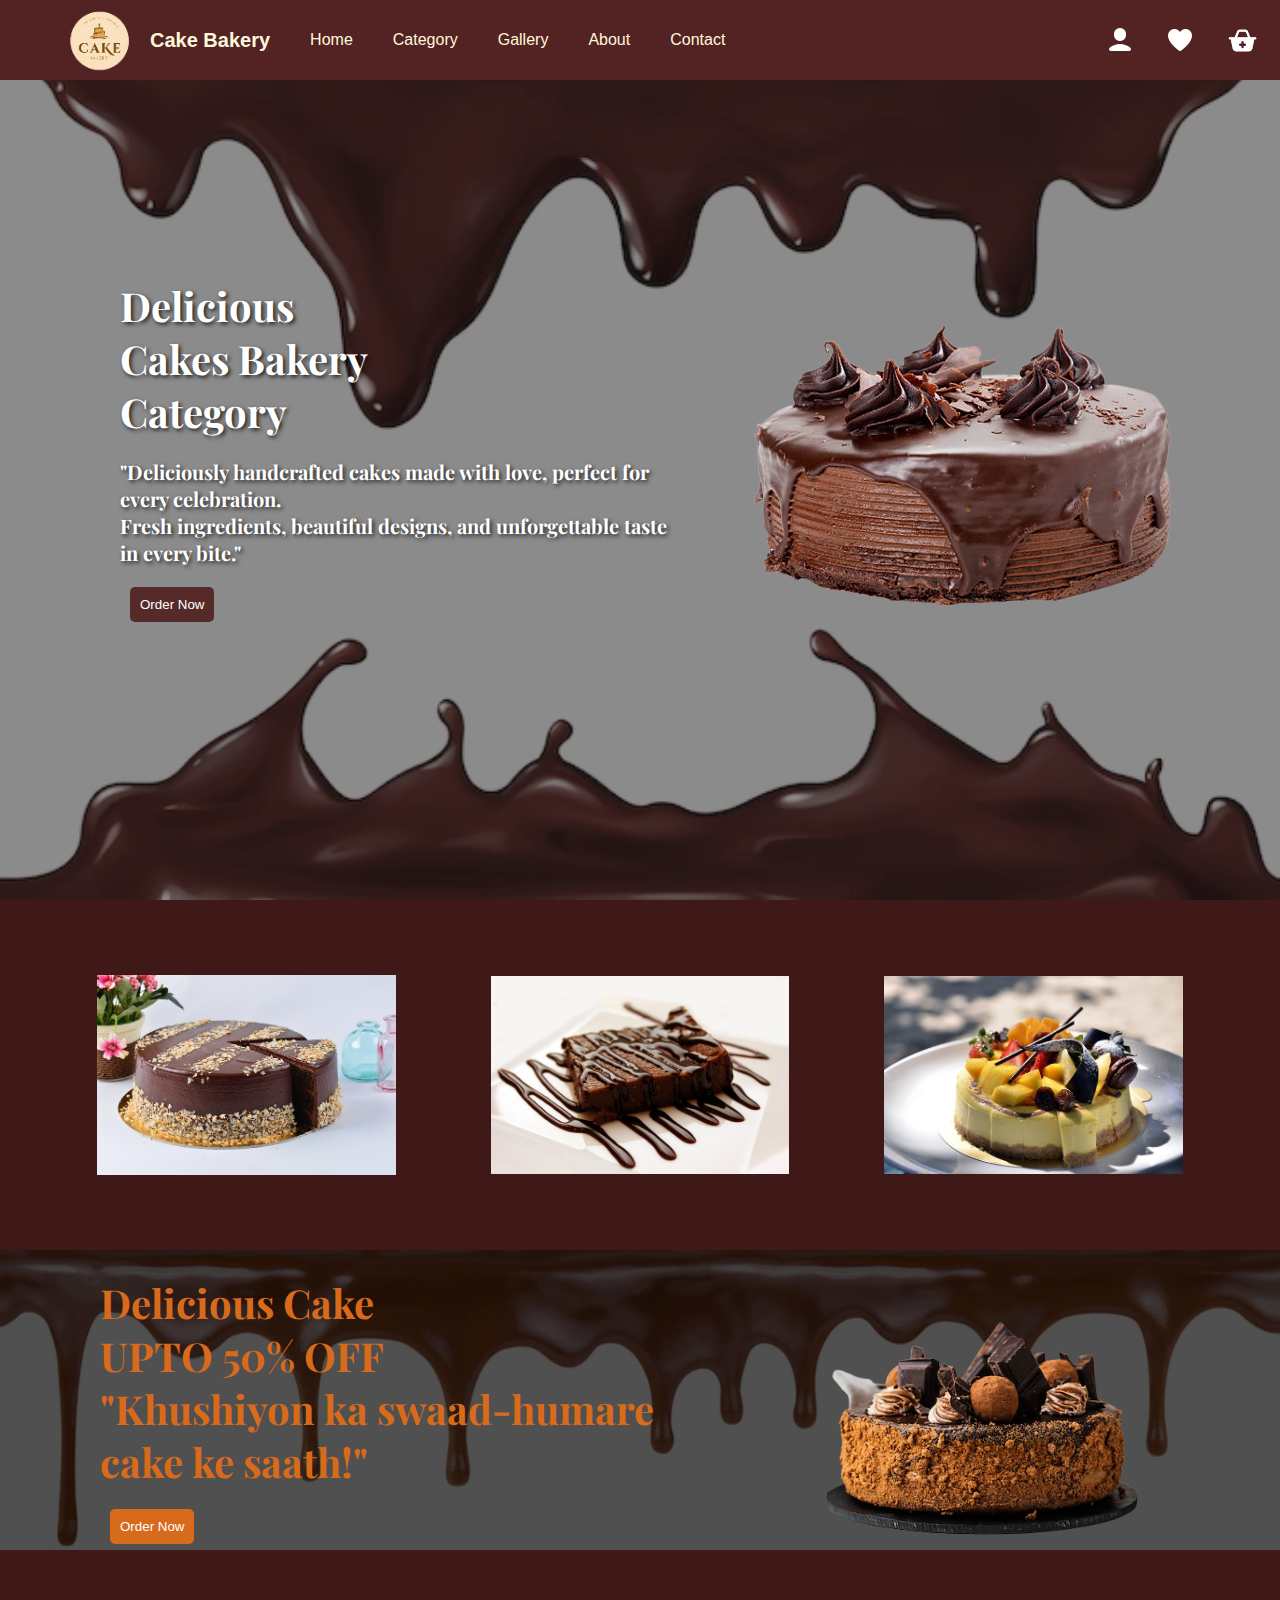
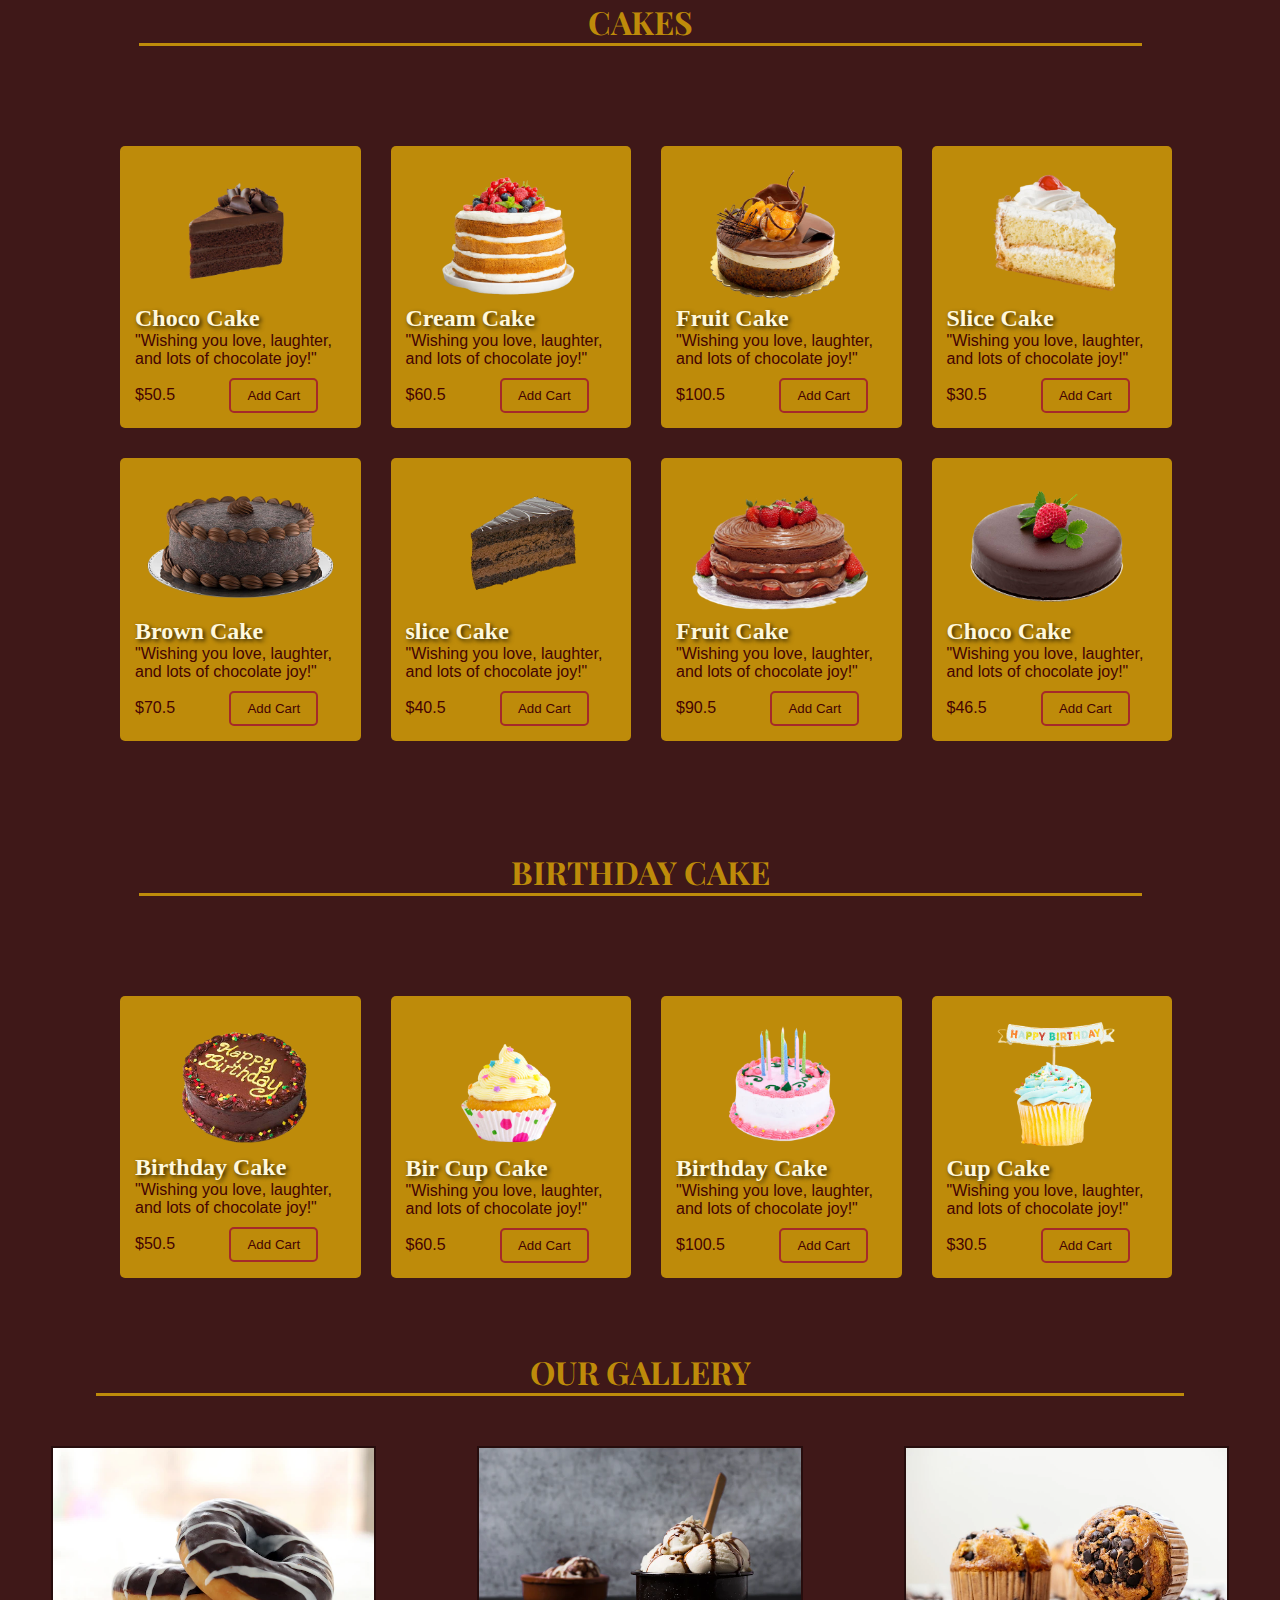
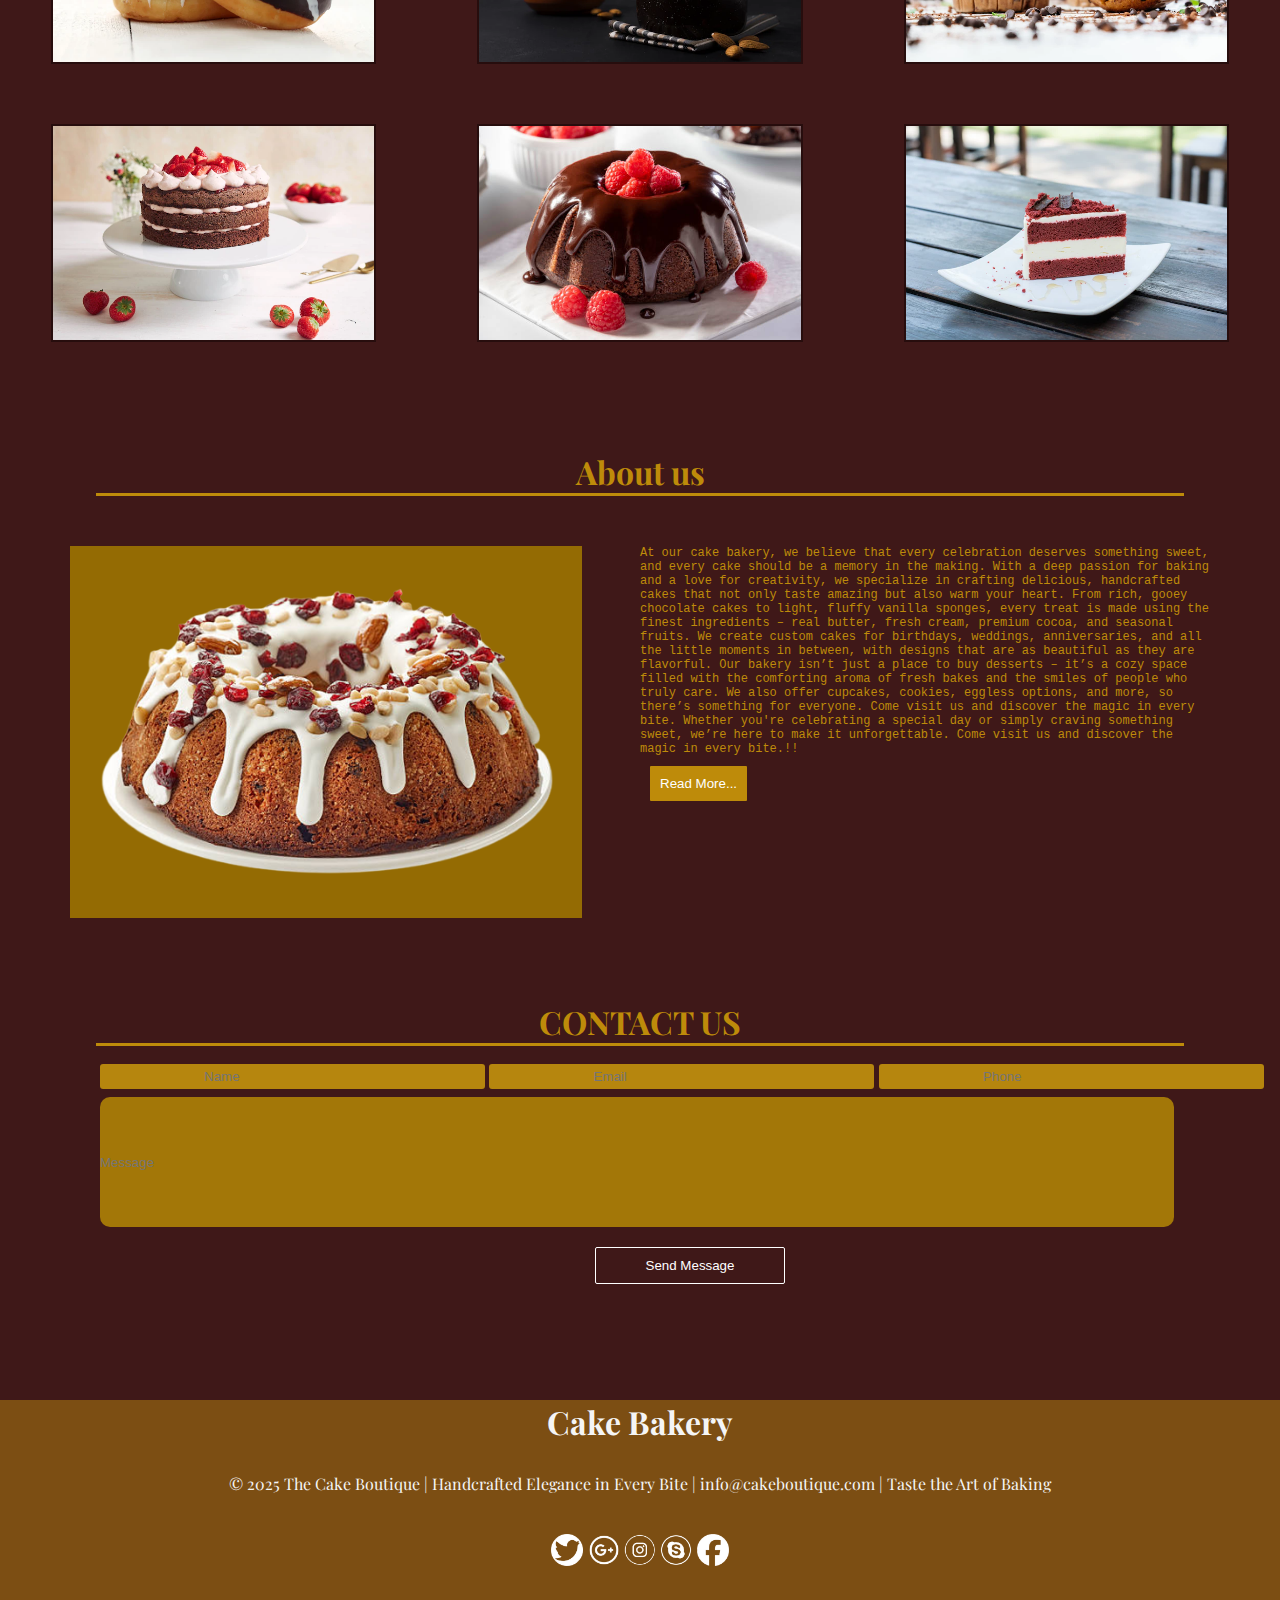
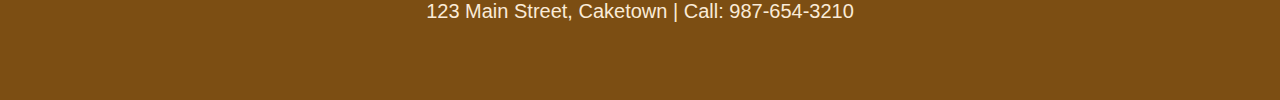
<file: Cake Bakery website/index.html>
<!DOCTYPE html>
<html lang="en">
<head>
    <meta charset="UTF-8">
    <meta name="viewport" content="width=device-width, initial-scale=1.0">
    <title>Cake Bakery</title>
    <link rel="stylesheet" href="cakeBakery.css">
</head>
<body>
    <header>
        <nav>
            <div class="nav-container">
            <div class="nav-logo">
                <img src="./images/logo-cake.png">
                <h1>Cake Bakery</h1>
            </div>
                        <ul class="nav-link">
                            <li><a href="#">Home</a></li>
                            <li><a href="#">Category</a>
                                <div class="dropdown">
                                 <ul>
                                    <li>Birthday Cake</li>
                                    <li>Chocolate Cake</li>
                                    <li>Party Cake</li>
                                    <li>Slice Cake</li>
                                    <li>Cup cake</li>
                                 </ul>
                                </div>
                            </li>
                            <li><a href="#gallery">Gallery</a></li>
                            <li><a href="#about">About</a></li>
                            <li><a href="#contact">Contact</a></li>
                        </ul>
                  </div>
                        <div class="nav-icon">
                           <img src="./images/user.png">
                           <img src="./images/heart.png">
                           <img src="./images/add.png" width="35px">
                        </div>
        </nav>
    </header>   
<main>
                        <!--main section-->
    <div class="main-section">
        <div class="content">
        <h1>Delicious<br>Cakes Bakery<br>Category<br>
        <p>"Deliciously handcrafted cakes made with love,
             perfect for every celebration.<br> Fresh ingredients,
             beautiful designs, and unforgettable taste in every bite."</p>
             <button>Order Now</button>
        </h1>   
        <img src="./images/background.png">
        </div>
         </div>
                           <!--main section-2-->
         <div class="main-section-2">
            <div class="grid-container">
                <div class="grid-item"><img src="./images/box1.jpg" alt="Image 1"></div>
                <div class="grid-item"><img src="./images/box2.jpg" alt="Image 2"></div>
                <div class="grid-item"><img src="./images/box3.jpg" alt="Image 3"></div>
              </div>
        </div>
                       <!--main section-3-->
              <div class="main-section-3">
                <div class="content-2">
                 <h1>Delicious Cake<br>UPTO 50% OFF<br>
                 <p>"Khushiyon ka swaad-humare cake ke saath!"</p>
                 
                 <button>Order Now</button>
                </h1>
                 <img src="./images/banner-background.png">
                 </div>
              </div> 
                             <!--main section-4-->
              <div class="main-section-4">
                <div class="content-3">
                    <h1>CAKES</h1><hr>
                </div>
                     <!--cards-->
                     <div class="cardes">
                     <div class="card">
                        <img src="./images/choco.png" alt="">
                        <h2>Choco Cake</h2>
                        <p>"Wishing you love, laughter, <br>and lots of chocolate joy!"<br>$50.5
                            <button>Add Cart</button></p>
                     </div> 
                     <div class="card">
                        <img src="./images/cream.png" alt="">
                        <h2>Cream Cake</h2>
                        <p>"Wishing you love, laughter, <br>and lots of chocolate joy!"<br>$60.5
                            <button>Add Cart</button></p>
                     </div> 
                     <div class="card">
                        <img src="./images/fruit.png" alt="">
                        <h2>Fruit Cake</h2>
                        <p>"Wishing you love, laughter, <br>and lots of chocolate joy!"<br>$100.5
                            <button>Add Cart</button></p>
                     </div> 
                     <div class="card">
                        <img src="./images/slice.png" alt="">
                        <h2>Slice Cake</h2>
                        <p>"Wishing you love, laughter, <br>and lots of chocolate joy!"<br>$30.5
                        <button>Add Cart</button></p>
                     </div> 
                     


                     <div class="card">
                        <img src="./images/brown.png" alt="">
                        <h2>Brown Cake</h2>
                        <p>"Wishing you love, laughter, <br>and lots of chocolate joy!"<br>$70.5
                            <button>Add Cart</button></p>
                     </div> 
                     <div class="card">
                        <img src="./images/slice2.png" alt="">
                        <h2>slice Cake</h2>
                        <p>"Wishing you love, laughter, <br>and lots of chocolate joy!"<br>$40.5
                            <button>Add Cart</button></p>
                     </div> 
                     <div class="card">
                        <img src="./images/fruit2.png" alt="">
                        <h2>Fruit Cake</h2>
                        <p>"Wishing you love, laughter, <br>and lots of chocolate joy!"<br>$90.5
                            <button>Add Cart</button></p>
                     </div> 
                     <div class="card">
                        <img src="./images/choco2.png" alt="">
                        <h2>Choco Cake</h2>
                        <p>"Wishing you love, laughter, <br>and lots of chocolate joy!"<br>$46.5
                        <button>Add Cart</button></p>
                     </div> 
                     </div>
              </div>

                                       <!--main-section-5-->
                   <div class="main-section-5">
                    <div class="content-4">
                        <h1>BIRTHDAY CAKE</h1><hr>
                    </div>
                         <!--cards-->
                         <div class="cardes">
                         <div class="card">
                            <img src="./images/birthday.png" alt="">
                            <h2>Birthday Cake</h2>
                            <p>"Wishing you love, laughter, <br>and lots of chocolate joy!"<br>$50.5
                                <button>Add Cart</button></p>
                         </div> 
                         <div class="card">
                            <img src="./images/cup.png" alt="">
                            <h2>Bir Cup Cake</h2>
                            <p>"Wishing you love, laughter, <br>and lots of chocolate joy!"<br>$60.5
                                <button>Add Cart</button></p>
                         </div> 
                         <div class="card">
                            <img src="./images/birth.png" alt="">
                            <h2>Birthday Cake</h2>
                            <p>"Wishing you love, laughter, <br>and lots of chocolate joy!"<br>$100.5
                                <button>Add Cart</button></p>
                         </div> 
                         <div class="card">
                            <img src="./images/cup2.png" alt="">
                            <h2>Cup Cake</h2>
                            <p>"Wishing you love, laughter, <br>and lots of chocolate joy!"<br>$30.5
                            <button>Add Cart</button></p>
                         </div>     
                         </div>
                         </div> 
                                        <!--our-gallery-->
                         <div class="main-section-6">
                            <div class="grid-container-2">
                                <h1 id="gallery">OUR GALLERY</h1><hr>
                                </div>
                                <div class="grid-gallery">
                                <div class="grid-item-1"><img src="./images/o1.png" alt="Image 1"></div>
                                <div class="grid-item-1"><img src="./images/o2.png" alt="Image 2"></div>
                                <div class="grid-item-1"><img src="./images/o3.png" alt="Image 3"></div>
                                <div class="grid-item-1"><img src="./images/o4.png" alt="Image 1"></div>
                                <div class="grid-item-1"><img src="./images/o5.png" alt="Image 2"></div>
                                <div class="grid-item-1"><img src="./images/o6.png" alt="Image 3"></div>
                                </div>
                              </div>
                        </div>   
                          <!--About us-->
                          <div class="main-section-7">
                            <div class="grid-container-3">
                                <h1 id="about">About us</h1><hr>
                                </div> 
                                <div class="grid-about">
                                <div class="grid-item-2"><img src="./images/about.png" alt="Image 1"></div>
                                <div class="grid-item-3"><p>At our cake bakery, we believe that every celebration deserves something sweet, and every cake should be a memory in the making. With a deep passion for baking and a love for creativity, we specialize in crafting delicious, handcrafted cakes that not only taste amazing but also warm your heart.

                                    From rich, gooey chocolate cakes to light, fluffy vanilla sponges, every treat is made using the finest ingredients – real butter, fresh cream, premium cocoa, and seasonal fruits. We create custom cakes for birthdays, weddings, anniversaries, and all the little moments in between, with designs that are as beautiful as they are flavorful.
                                    
                                    Our bakery isn’t just a place to buy desserts – it’s a cozy space filled with the comforting aroma of fresh bakes and the smiles of people who truly care. We also offer cupcakes, cookies, eggless options, and more, so there’s something for everyone.
                                    Come visit us and discover the magic in every bite. Whether you're celebrating a special day or simply craving something sweet, we’re here to make it unforgettable. 
                                    
                                    Come visit us and discover the magic in every bite.!!<br>
                                    <button>Read More...</button>
                                </p></div>
                                </div>
                          </div>
                                <!--contact us-->
                                <div class="main-section-8">
                                        <div>
                                        <h1 class="contact">CONTACT US</h1><hr>
                                        </div> 
                                   <form class="form-container">
                                    <input class="f-1" type="text" placeholder="Name" >
                                    <input class="f-1" type="text" placeholder="Email">
                                    <input class="f-1" type="text" placeholder="Phone"><br>
                                    <input class="f-4" type="text" placeholder="Message"><br>
                                    <button>Send Message</button>
                                   </form>
                                </div>
                            </main>
                            <!--Footer-sectoin-->
    <footer>
        <div class="main-section-9">
        <div class="footer-1">
        <h1>Cake Bakery</h1>
        <p>© 2025 The Cake Boutique | Handcrafted Elegance in Every Bite | info@cakeboutique.com | Taste the Art of Baking</p>
        </div>
        <div class="link">
            <a href="https://twitter.com"><img src="./images/twitterlogo.png"></a>
            <a href="https://google.com"><img src="./images/googlelogo.png"></a>
            <a href="https://instagram.com"><img src="./images/instalogo.png"></a>
            <a href="https://skype.com"><img src="./images/skypelogo.png"></a>
            <a href="https://facebook.com"><img src="./images/facebooklogo (2).png"></a>
    </div>
    <p class="para">123 Main Street, Caketown | Call: 987-654-3210</p>
    </div>
    </footer>                        
</body>
</html>
</file>
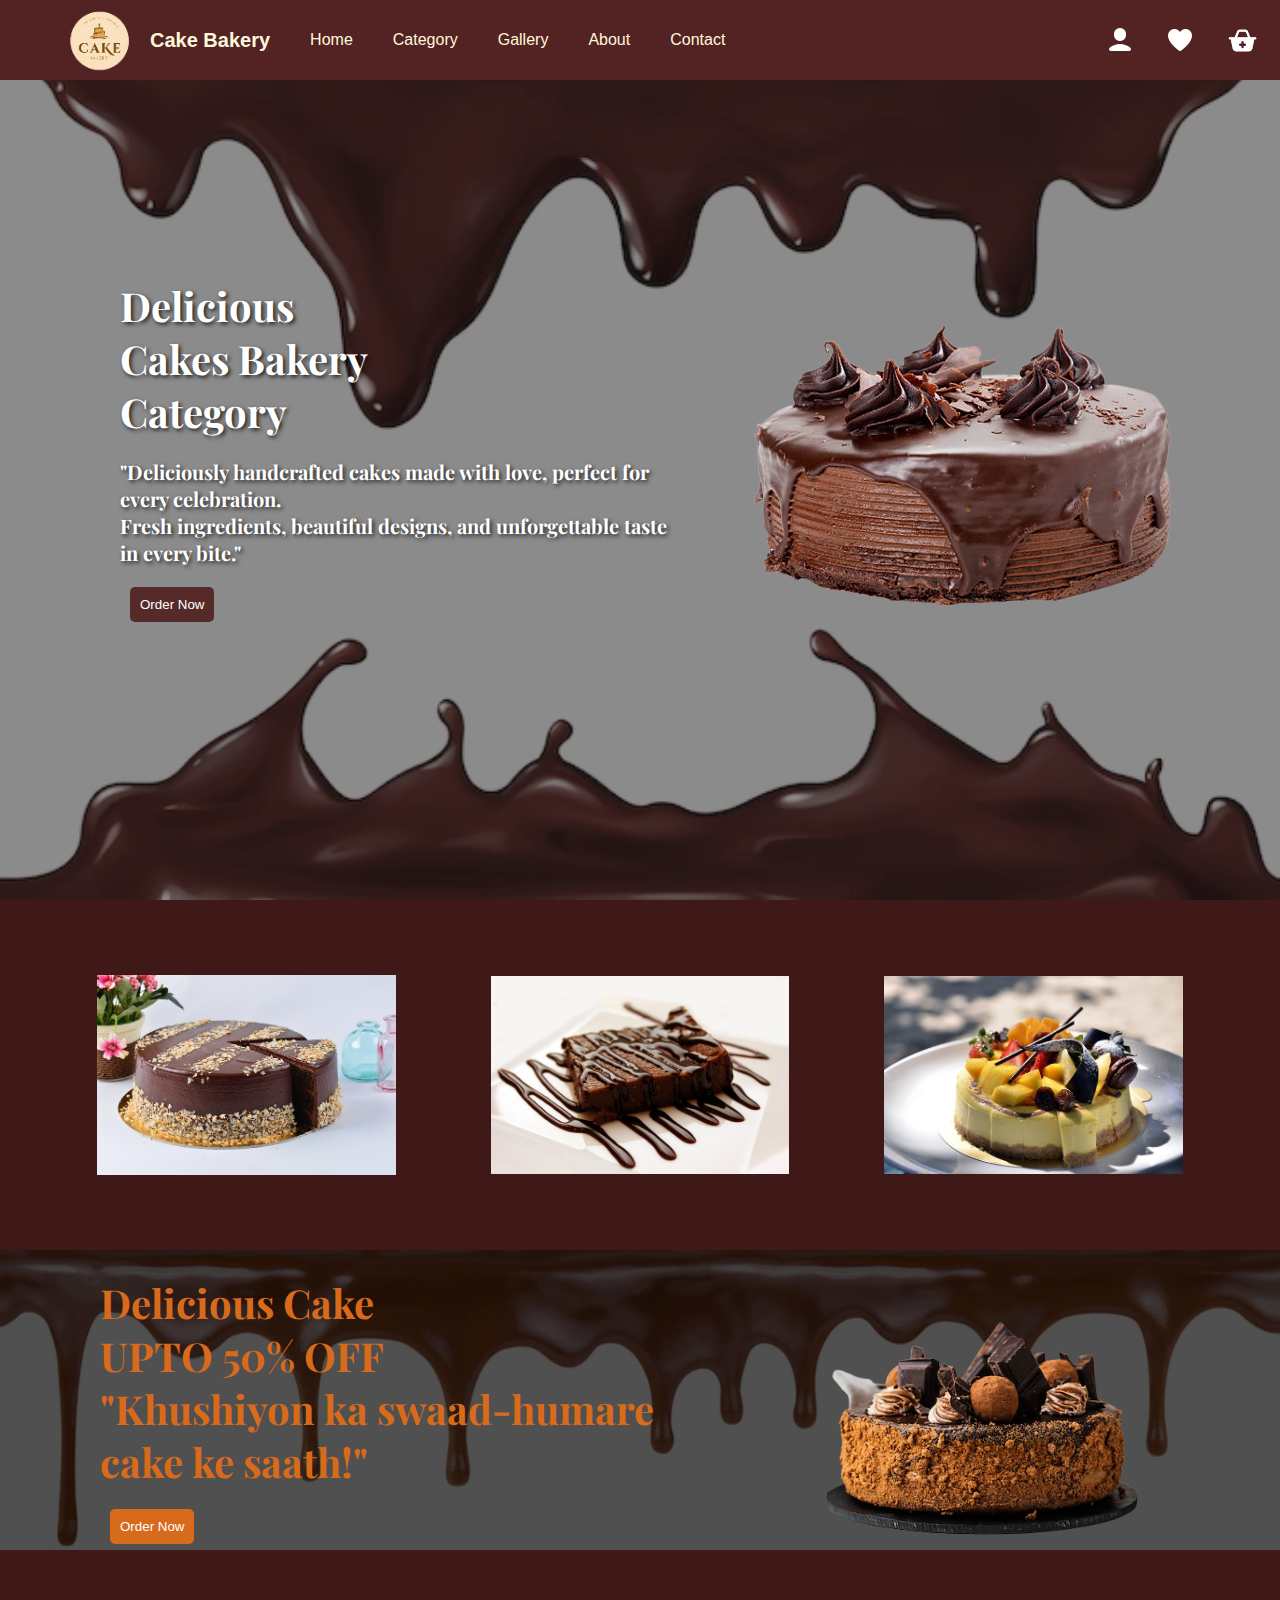
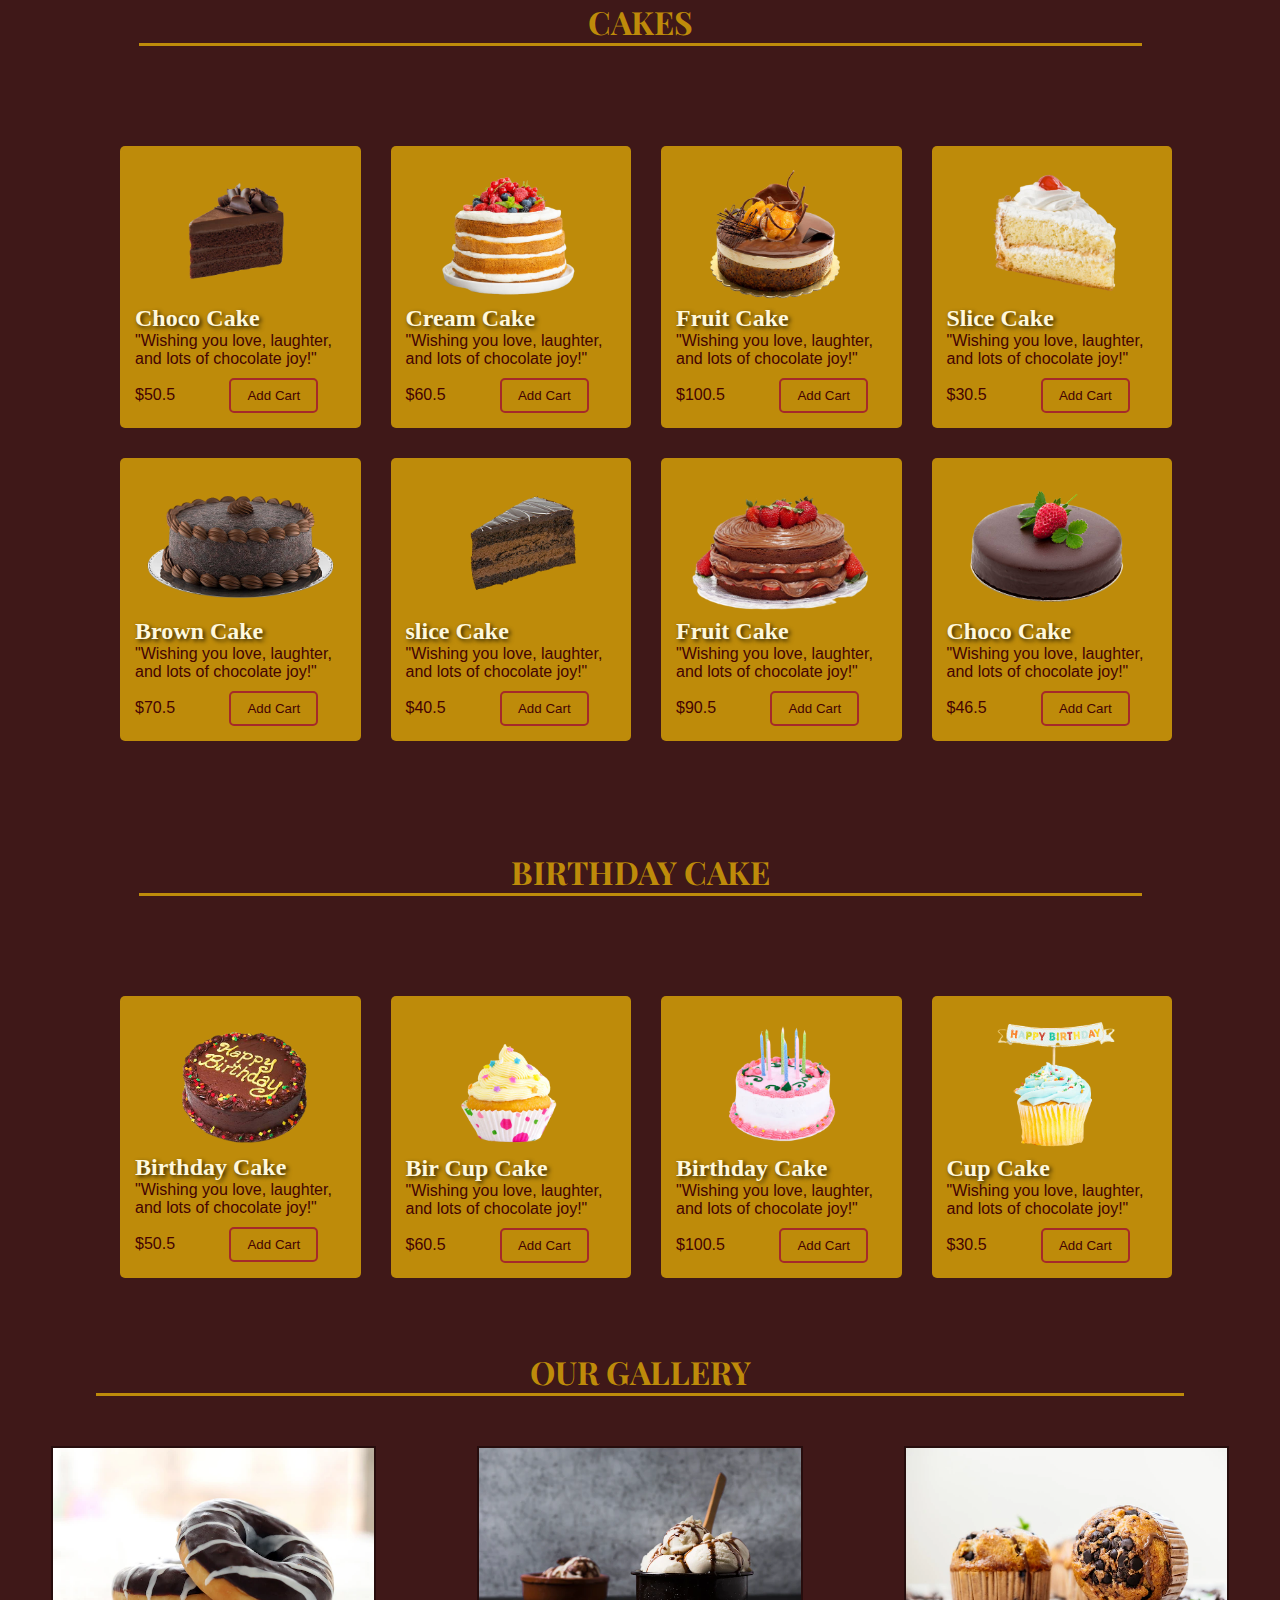
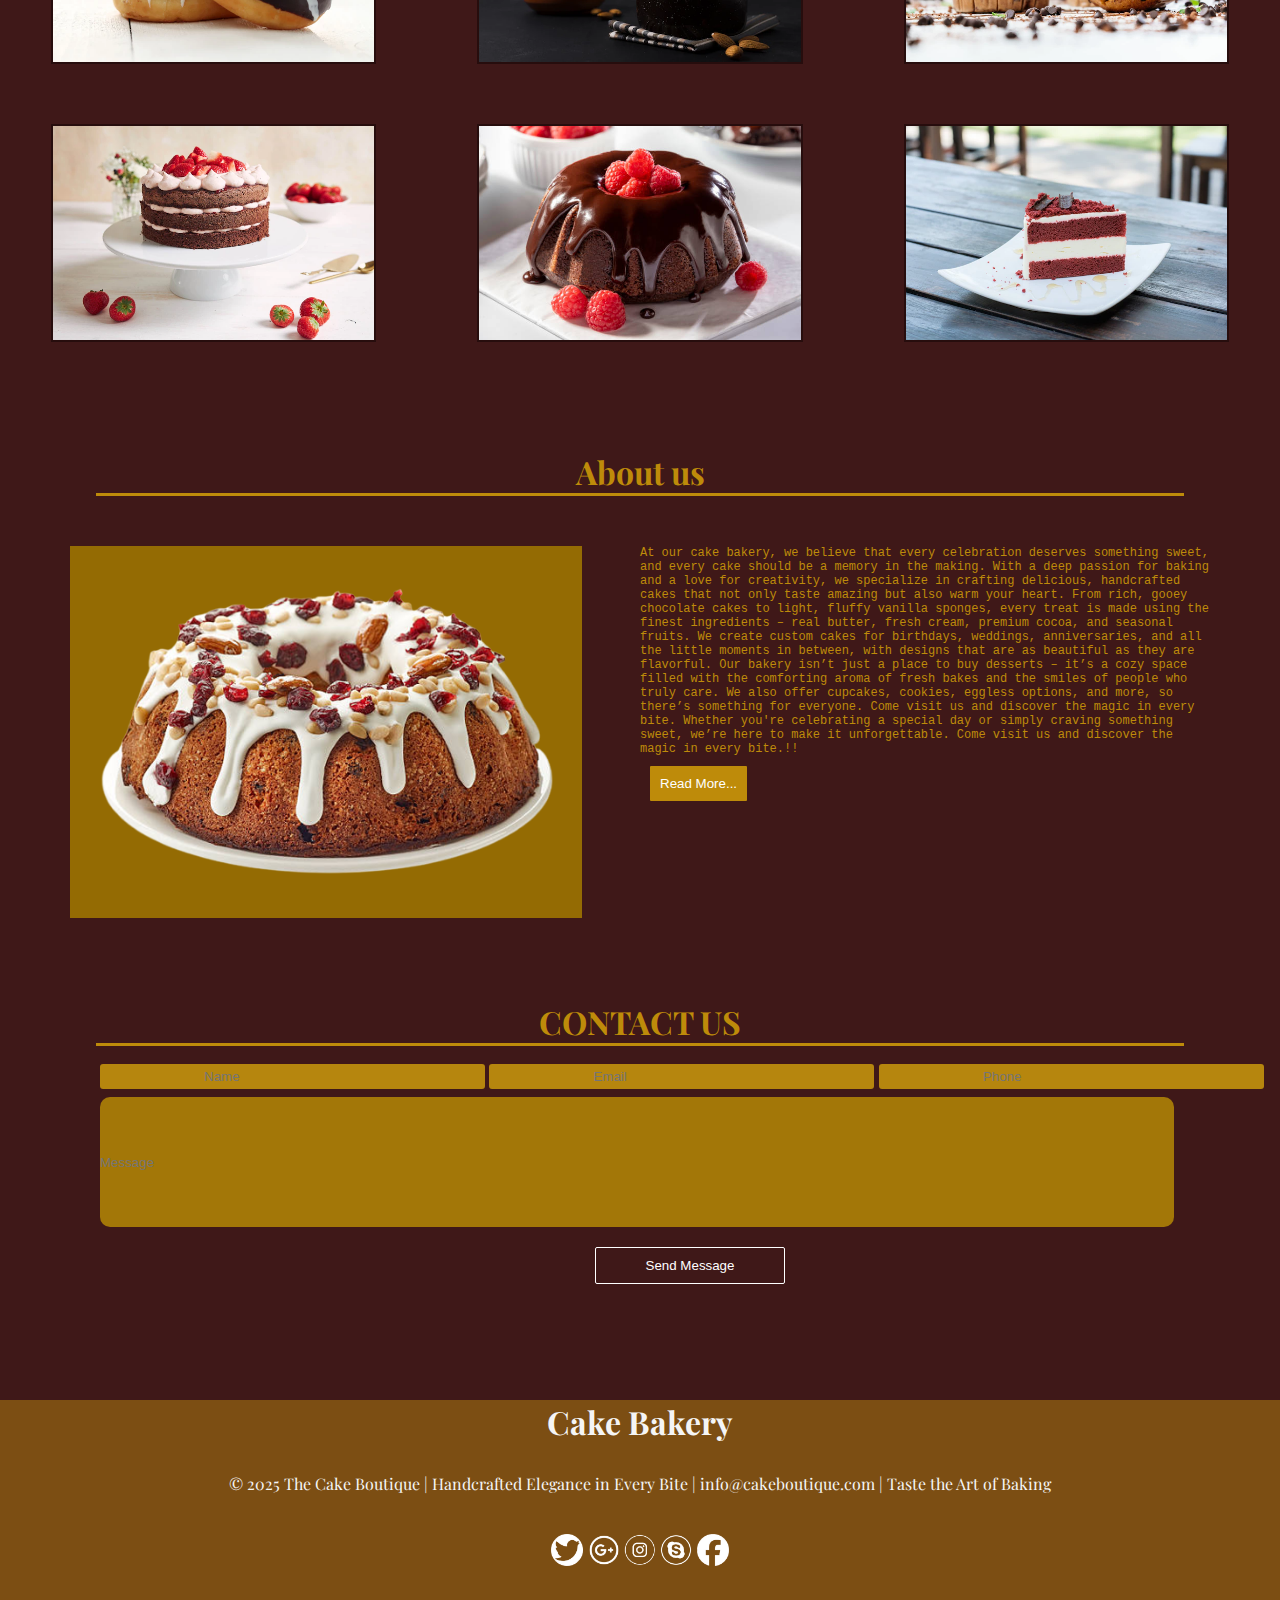
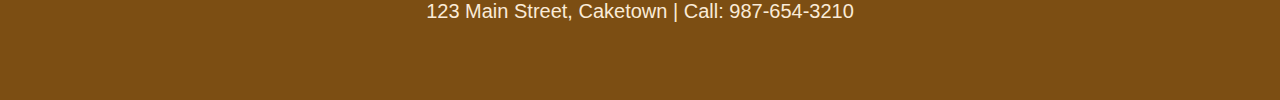
<file: Cake Bakery website/cakeBakery.html>
<!DOCTYPE html>
<html lang="en">
<head>
    <meta charset="UTF-8">
    <meta name="viewport" content="width=device-width, initial-scale=1.0">
    <title>Cake Bakery</title>
    <link rel="stylesheet" href="cakeBakery.css">
</head>
<body>
    <header>
        <nav>
            <div class="nav-container">
            <div class="nav-logo">
                <img src="./images/logo-cake.png">
                <h1>Cake Bakery</h1>
            </div>
                        <ul class="nav-link">
                            <li><a href="#">Home</a></li>
                            <li><a href="#">Category</a>
                                <div class="dropdown">
                                 <ul>
                                    <li>Birthday Cake</li>
                                    <li>Chocolate Cake</li>
                                    <li>Party Cake</li>
                                    <li>Slice Cake</li>
                                    <li>Cup cake</li>
                                 </ul>
                                </div>
                            </li>
                            <li><a href="#gallery">Gallery</a></li>
                            <li><a href="#about">About</a></li>
                            <li><a href="#contact">Contact</a></li>
                        </ul>
                  </div>
                        <div class="nav-icon">
                           <img src="./images/user.png">
                           <img src="./images/heart.png">
                           <img src="./images/add.png" width="35px">
                        </div>
        </nav>
    </header>   
<main>
                        <!--main section-->
    <div class="main-section">
        <div class="content">
        <h1>Delicious<br>Cakes Bakery<br>Category<br>
        <p>"Deliciously handcrafted cakes made with love,
             perfect for every celebration.<br> Fresh ingredients,
             beautiful designs, and unforgettable taste in every bite."</p>
             <button>Order Now</button>
        </h1>   
        <img src="./images/background.png">
        </div>
         </div>
                           <!--main section-2-->
         <div class="main-section-2">
            <div class="grid-container">
                <div class="grid-item"><img src="./images/box1.jpg" alt="Image 1"></div>
                <div class="grid-item"><img src="./images/box2.jpg" alt="Image 2"></div>
                <div class="grid-item"><img src="./images/box3.jpg" alt="Image 3"></div>
              </div>
        </div>
                       <!--main section-3-->
              <div class="main-section-3">
                <div class="content-2">
                 <h1>Delicious Cake<br>UPTO 50% OFF<br>
                 <p>"Khushiyon ka swaad-humare cake ke saath!"</p>
                 
                 <button>Order Now</button>
                </h1>
                 <img src="./images/banner-background.png">
                 </div>
              </div> 
                             <!--main section-4-->
              <div class="main-section-4">
                <div class="content-3">
                    <h1>CAKES</h1><hr>
                </div>
                     <!--cards-->
                     <div class="cardes">
                     <div class="card">
                        <img src="./images/choco.png" alt="">
                        <h2>Choco Cake</h2>
                        <p>"Wishing you love, laughter, <br>and lots of chocolate joy!"<br>$50.5
                            <button>Add Cart</button></p>
                     </div> 
                     <div class="card">
                        <img src="./images/cream.png" alt="">
                        <h2>Cream Cake</h2>
                        <p>"Wishing you love, laughter, <br>and lots of chocolate joy!"<br>$60.5
                            <button>Add Cart</button></p>
                     </div> 
                     <div class="card">
                        <img src="./images/fruit.png" alt="">
                        <h2>Fruit Cake</h2>
                        <p>"Wishing you love, laughter, <br>and lots of chocolate joy!"<br>$100.5
                            <button>Add Cart</button></p>
                     </div> 
                     <div class="card">
                        <img src="./images/slice.png" alt="">
                        <h2>Slice Cake</h2>
                        <p>"Wishing you love, laughter, <br>and lots of chocolate joy!"<br>$30.5
                        <button>Add Cart</button></p>
                     </div> 
                     


                     <div class="card">
                        <img src="./images/brown.png" alt="">
                        <h2>Brown Cake</h2>
                        <p>"Wishing you love, laughter, <br>and lots of chocolate joy!"<br>$70.5
                            <button>Add Cart</button></p>
                     </div> 
                     <div class="card">
                        <img src="./images/slice2.png" alt="">
                        <h2>slice Cake</h2>
                        <p>"Wishing you love, laughter, <br>and lots of chocolate joy!"<br>$40.5
                            <button>Add Cart</button></p>
                     </div> 
                     <div class="card">
                        <img src="./images/fruit2.png" alt="">
                        <h2>Fruit Cake</h2>
                        <p>"Wishing you love, laughter, <br>and lots of chocolate joy!"<br>$90.5
                            <button>Add Cart</button></p>
                     </div> 
                     <div class="card">
                        <img src="./images/choco2.png" alt="">
                        <h2>Choco Cake</h2>
                        <p>"Wishing you love, laughter, <br>and lots of chocolate joy!"<br>$46.5
                        <button>Add Cart</button></p>
                     </div> 
                     </div>
              </div>

                                       <!--main-section-5-->
                   <div class="main-section-5">
                    <div class="content-4">
                        <h1>BIRTHDAY CAKE</h1><hr>
                    </div>
                         <!--cards-->
                         <div class="cardes">
                         <div class="card">
                            <img src="./images/birthday.png" alt="">
                            <h2>Birthday Cake</h2>
                            <p>"Wishing you love, laughter, <br>and lots of chocolate joy!"<br>$50.5
                                <button>Add Cart</button></p>
                         </div> 
                         <div class="card">
                            <img src="./images/cup.png" alt="">
                            <h2>Bir Cup Cake</h2>
                            <p>"Wishing you love, laughter, <br>and lots of chocolate joy!"<br>$60.5
                                <button>Add Cart</button></p>
                         </div> 
                         <div class="card">
                            <img src="./images/birth.png" alt="">
                            <h2>Birthday Cake</h2>
                            <p>"Wishing you love, laughter, <br>and lots of chocolate joy!"<br>$100.5
                                <button>Add Cart</button></p>
                         </div> 
                         <div class="card">
                            <img src="./images/cup2.png" alt="">
                            <h2>Cup Cake</h2>
                            <p>"Wishing you love, laughter, <br>and lots of chocolate joy!"<br>$30.5
                            <button>Add Cart</button></p>
                         </div>     
                         </div>
                         </div> 
                                        <!--our-gallery-->
                         <div class="main-section-6">
                            <div class="grid-container-2">
                                <h1 id="gallery">OUR GALLERY</h1><hr>
                                </div>
                                <div class="grid-gallery">
                                <div class="grid-item-1"><img src="./images/o1.png" alt="Image 1"></div>
                                <div class="grid-item-1"><img src="./images/o2.png" alt="Image 2"></div>
                                <div class="grid-item-1"><img src="./images/o3.png" alt="Image 3"></div>
                                <div class="grid-item-1"><img src="./images/o4.png" alt="Image 1"></div>
                                <div class="grid-item-1"><img src="./images/o5.png" alt="Image 2"></div>
                                <div class="grid-item-1"><img src="./images/o6.png" alt="Image 3"></div>
                                </div>
                              </div>
                        </div>   
                          <!--About us-->
                          <div class="main-section-7">
                            <div class="grid-container-3">
                                <h1 id="about">About us</h1><hr>
                                </div> 
                                <div class="grid-about">
                                <div class="grid-item-2"><img src="./images/about.png" alt="Image 1"></div>
                                <div class="grid-item-3"><p>At our cake bakery, we believe that every celebration deserves something sweet, and every cake should be a memory in the making. With a deep passion for baking and a love for creativity, we specialize in crafting delicious, handcrafted cakes that not only taste amazing but also warm your heart.

                                    From rich, gooey chocolate cakes to light, fluffy vanilla sponges, every treat is made using the finest ingredients – real butter, fresh cream, premium cocoa, and seasonal fruits. We create custom cakes for birthdays, weddings, anniversaries, and all the little moments in between, with designs that are as beautiful as they are flavorful.
                                    
                                    Our bakery isn’t just a place to buy desserts – it’s a cozy space filled with the comforting aroma of fresh bakes and the smiles of people who truly care. We also offer cupcakes, cookies, eggless options, and more, so there’s something for everyone.
                                    Come visit us and discover the magic in every bite. Whether you're celebrating a special day or simply craving something sweet, we’re here to make it unforgettable. 
                                    
                                    Come visit us and discover the magic in every bite.!!<br>
                                    <button>Read More...</button>
                                </p></div>
                                </div>
                          </div>
                                <!--contact us-->
                                <div class="main-section-8">
                                        <div>
                                        <h1 class="contact">CONTACT US</h1><hr>
                                        </div> 
                                   <form class="form-container">
                                    <input class="f-1" type="text" placeholder="Name" >
                                    <input class="f-1" type="text" placeholder="Email">
                                    <input class="f-1" type="text" placeholder="Phone"><br>
                                    <input class="f-4" type="text" placeholder="Message"><br>
                                    <button>Send Message</button>
                                   </form>
                                </div>
                            </main>
                            <!--Footer-sectoin-->
    <footer>
        <div class="main-section-9">
        <div class="footer-1">
        <h1>Cake Bakery</h1>
        <p>© 2025 The Cake Boutique | Handcrafted Elegance in Every Bite | info@cakeboutique.com | Taste the Art of Baking</p>
        </div>
        <div class="link">
            <a href="https://twitter.com"><img src="./images/twitterlogo.png"></a>
            <a href="https://google.com"><img src="./images/googlelogo.png"></a>
            <a href="https://instagram.com"><img src="./images/instalogo.png"></a>
            <a href="https://skype.com"><img src="./images/skypelogo.png"></a>
            <a href="https://facebook.com"><img src="./images/facebooklogo (2).png"></a>
    </div>
    <p class="para">123 Main Street, Caketown | Call: 987-654-3210</p>
    </div>
    </footer>                        
</body>
</html>
</file>
<file: Cake Bakery website/cakeBakery.css>
@import url('https://fonts.googleapis.com/css2?family=Playfair+Display:ital,wght@0,400..900;1,400..900&display=swap');
*{
    margin: 0;
    padding: 0;
    box-sizing: border-box;
}
body{
    font-family: Arial, sans-serif;
    
}
nav {
    display: flex;
    justify-content: space-between;
    align-items: center;
    background-color: rgb(83, 35, 35);
    color: white;
    padding: 10px 20px;
    height: 80px;
    position: fixed;
    width: 100%;
  }

 .nav-container {
    display: flex;
    justify-content: space-between;
    align-items: center;
    
  }
    .nav-logo {
    display: flex;
    align-items: center;
  }
  .nav-logo img{
    height: 100px;
    margin-left: 30px;
    
  }
  .nav-logo h1{
    color: cornsilk;
    font-size: 20px;
  }
  .nav-link{
    display: flex;
    list-style-type: none;
    gap: 20px;
    margin-left: 30px;
  }
  
  .nav-link  li a{
    color:  cornsilk;
    text-decoration: none;
    font-size: 16px;
    padding: 6px 10px; 
  }
  .nav-link li a:hover{
    background-color: #2c0a0a;
      border-radius: 4px;
    padding: 15px;
  }

  .dropdown {
    display: none;
    position: absolute;
    background-color: #6d0b0b;
    margin-top: .01; 
  }
  
  .dropdown ul {
    list-style: none;
    margin: 0;
    padding: 0;
  }
  
  .dropdown ul li {
    padding: 10px 15px;
    color: white;
    cursor: pointer;
  }
  
  .dropdown ul li:hover {
    background-color:  #550c0c;
  }
  
  .nav-link li:hover .dropdown {
    display: block;
  }

  .nav-icon{
       display: flex;
       justify-content: space-around;
       align-items: center;
       gap: 30px;
  }
  .nav-icon img:hover{
    background-color: #270d0d;
    border-radius: 30px 30px 30px 30px ;
  }

  


  .main-section{
    
    background-image: url('./images/background1.png');
    background-size: cover;
    width: 100%;
    height: 100vh;
    display: flex;
    align-items: center;
    justify-content: center;
  }
  .content {
    display: flex;
    justify-content: space-between;
    align-items: center;
    width: 100%;
    height: 100vh;
    background-color: rgba(26, 24, 24, 0.5); 
    background-size: cover;
    padding: 20px;
    

    
  }
  .main-section h1{
    font-family: "Playfair Display", serif;
    text-shadow: 2px 2px 4px rgba(0, 0, 0, 0.8);
    color: white;
    margin-left: 100px;
    font-size: 40px;
    

  }
  .main-section img{
    margin-left: auto;
    
  }

  .main-section h1 button{
    background-color: #572a2a;
    border: none;
    padding: 10px;
    margin-left: 10px;
    border-radius: 5px;
    color: white;
    cursor: pointer;
    
  }
  

  .main-section h1 button:hover{
    background-color: rgb(116, 56, 13);
  }
  .main-section h1 p{
    font-size: 20px;
    margin-top: px;
    margin-top: 20px;
  }
  

.grid-container {
    background-color: rgb(63, 24, 24);
    width: 100%;
    height: 350px;
    display: grid;
    grid-template-columns: repeat(3, 1fr);
    padding: 50px ;

  }
  
  .grid-item {
    padding: 10px;
    display: flex;
    justify-content: space-around;
    align-items: center;
    
  }

  .grid-item img {
    width: 80%;
    height: auto;
    transition: transform 0.3s ease, opacity 0.3s ease;
  }
  .grid-item img:hover {
    transform: scale(1.05);
    opacity: 0.8;
  }


  .main-section-3{
    background-image: url('./images/banner2.png');
    background-size: cover;
    width: 100%;
    height: 300px;
    display: flex;
    align-items: center;
    justify-content: center;
  }
  .content-2{
  width: 100%;
  height: 300px;
  background-color: rgba(8, 7, 7, 0.705); 
  background-size: cover;
  display: flex;
  justify-content: space-between;
  align-items: center;
    
 
  }

  .main-section-3 img {
    width: 500px;
    margin-right: 40px;
    
  }

  .main-section-3 h1{
    font-family: "Playfair Display", serif;
    /*text-shadow: 2px 2px 4px rgba(212, 104, 16, 0.8);*/
    color: rgb(216, 106, 28);
    margin-left: 100px;
    font-size: 40px;
    margin-top: 20px;
  }
  .main-section-3 h1 button{
    background-color:  rgb(216, 106, 28);
    border: none;
    padding: 10px;
    margin-left: 10px;
    border-radius: 5px;
    color: white;
    cursor: pointer;
  }

  .main-section-3 h1 button:hover{
    background-color: rgb(116, 56, 13);
  }

  .main-section-4{
    background-color:  rgb(63, 24, 24);
    width: 100%;
    height: 850px;
    justify-content: center;
    align-items: center;
    box-sizing: border-box;
  }
  .content-3{
    justify-content: center;
    align-items: center;
    padding: 50px;
  }

  .main-section-4 h1{
    text-align: center;
    color: rgb(190, 139, 10);
    font-family: "Playfair Display", serif;
  }
  .main-section-4 hr{
    margin: auto;
    width: 85%;
    height: 3px;
    background-color:  rgb(190, 139, 10);
    border: none;
  }

  .cardes {
    display: grid;
    grid-template-rows: repeat(2,1fr);
    grid-template-columns: repeat(4,1fr);
    gap: 30px;
    padding: 50px;
    height: 400px;
    width: 90%;
    margin-left: 70px;
  
}

.card {
    
    padding: 15px;
    background-color:  rgb(190, 139, 10);
    border-radius: 5px;
    
}

.card img {
    width: 100%;
    height: auto;
    border-radius: 8px;
  
}

.card button {
    margin-top: 10px;
    padding: 8px 16px;
    background-color: rgb(190, 139, 10);
    color: rgb(68, 3, 3);
    border: none;
    border-radius: 5px;
    cursor: pointer;
    border: 2px solid brown;
    margin-left: 50px;
}

.card button:hover {
    background-color: brown;
}
.card h2{
  color: cornsilk;
  font-family: "Trirong", serif;
  text-shadow: 2px 2px 4px rgba(0, 0, 0, 0.8);
}
.card{
  color: rgb(39, 36, 36);
}
.card p{
  color:  rgb(68, 3, 3);
}


.main-section-5{
  background-color:  rgb(63, 24, 24);
  width: 100%;
  height: 550px;
  justify-content: center;
  align-items: center;
}
.content-4{
  justify-content: center;
  align-items: center;
  padding: 50px;
  
}

.main-section-5 h1{
  text-align: center;
  color: rgb(190, 139, 10);
  font-family: "Playfair Display", serif;
}
.main-section-5 hr{
  margin: auto;
  width: 85%;
  height: 3px;
  background-color:  rgb(190, 139, 10);
  border: none;
}
 




.main-section-6{
  background-color:  rgb(63, 24, 24);
  width: 100%;
  height: 700px;
  justify-content: center;
  align-items: center;
}

.main-section-6 h1{
  text-align: center;
  color: rgb(190, 139, 10);
  font-family: "Playfair Display", serif;
}
.main-section-6 hr{
  margin: auto;
  width: 85%;
  height: 3px;
  background-color:  rgb(190, 139, 10);
  border: none;
}

.grid-gallery{
  display: grid;
  grid-template-columns: repeat(3, 1fr); 
  grid-template-rows: repeat(2, 1fr); 
  
}
.grid-item-1 {
  padding: 10px;
  display: flex;
  justify-content: space-around;
  align-items: center;
  
}

.grid-item-1 img {
  width: 80%;
  height: auto;
  margin-left: 30px 30px;
  margin-top: 40px;
  border: 2px solid #270d0d;
  transition: transform 0.3s ease, opacity 0.3s ease;
}
.grid-item-1 img:hover {
  transform: scale(1.05);
  opacity: 0.8;
}

.main-section-7{
  background-color:  rgb(63, 24, 24);
  width: 100%;
  height: 550px;
  justify-content: center;
  align-items: center;
 

}
.grid-about{
  display: grid;
  grid-template-columns: 1fr 1fr; 
  
}

.main-section-7 h1{
  
  text-align: center;
  color: rgb(190, 139, 10);
  font-family: "Playfair Display", serif;
}
.main-section-7 hr{
  margin: auto;
  width: 85%;
  height: 3px;
  background-color:  rgb(190, 139, 10);
  border: none;
}
.grid-item-2 img{
  background-color:  rgb(148, 107, 3);
  margin-left: 70px;
  margin-top: 50px;
  width: 80%;
}
.grid-item-3 {
  background-color: rgb(63, 24, 24);
  width: 90%;
  height: 427px;
  margin-top: 50px;
}
.grid-item-3 p{
  color: rgb(190, 139, 10);
  font-family: 'Courier New', Courier, monospace;
  font-size: 12px;
}
.grid-item-3 button{
  background-color: rgb(190, 139, 10);
  border: none;
  padding: 10px;
  margin-left: 10px;
  border-radius: 1px;
  color: white;
  cursor: pointer;
  margin-top: 10px;
}
.grid-item-3 button:hover{
  background-color: #550c0c;
}



.main-section-8{
  background-color:  rgb(63, 24, 24);
  width: 100%;
  height: 400px;
  justify-content: center;
  align-items: center;
}

.main-section-8 h1{
  text-align: center;
  color: rgb(190, 139, 10);
  font-family: "Playfair Display", serif;
}
.main-section-8 hr{
  margin: auto;
  width: 85%;
  height: 3px;
  background-color:  rgb(190, 139, 10);
  border: none;
}
.f-1{
  padding: 5px 104px ;
  background-color: rgb(182, 134, 14) ;
  border: none;
  border-radius: 3px;
  color: white;
  cursor: pointer;
  margin-top: 10px;
}
.form-container{
  margin-left: 100px;
  margin-top: 0.5rem;

}
.f-4{
width: 91%;
height: 130px;
border-radius: 10px;
background-color:  rgb(163, 119, 8);
margin-top: 0.5rem;
border: none;
color: white;
}
.f-4 placeholder{
  color: antiquewhite;
}

.form-container button{
  display: block;
  margin: 20px auto;
  padding: 10px 50px;
  background-color:  rgb(63, 24, 24);
  color: white;
  border: 1px solid white;
  border-radius: 2px; 
}
.form-container button:hover{
  background-color: rgb(34, 2, 2);
}

/*footer-section*/
.main-section-9{
  background-color: rgb(124, 78, 19);
  width: 100%;
  height: 300px;
  
}
.footer-1{
  color: whitesmoke;
  text-align: center;
  font-size: 1rem;
  font-family: "Playfair Display", serif;
}
.footer-1 p{
  margin-top: 30px;
}
.link img {
  width: 2rem;
  height: 2rem;
  margin-top: 40px;
}
.link{
  
  text-align: center;
}
.link img:hover{
  background-color: #ce1717;
  border-radius: 50%;
}

.para{
  color: antiquewhite;
  text-align: center;
  font-size: 20px;
  margin-top: 30px;
}

@media screen and (max-width:992px) {
 .main-section .content h1{
  font-size: 1rem;
 } 
 .main-section{
  width: 100%;
 }
 .main-section .content img{
  width: 30%;
 }
}



@media  screen and (max-width: 768px) {
  .main-section-3 .content-2 h1{
    font-size: 20px;
  }
  .main-section-3 .content-2 img{
    width: 30%;
  }
}
@media screen and (max-width: 768px){
  .main-section-4 .content-3 h1{
    font-size: 1rem;
  }
  
}


@media screen and (max-width: 768px) {
 
  .grid-item-3 p{
    font-size: 60%;
  }
  .grid-item-2 img {
    width: 80%;
  }
  .main-section-7{
    height: 500px;
  }
}

@media screen and (max-width: 768px) {
  .main-section-8 hr{
    
  }
  .f-1, .f-4 {
    font-size: 14px;
    padding: 10px 12px;
  }

  button {
    font-size: 16px;
    padding: 10px 10px;
  }
}
</file>
